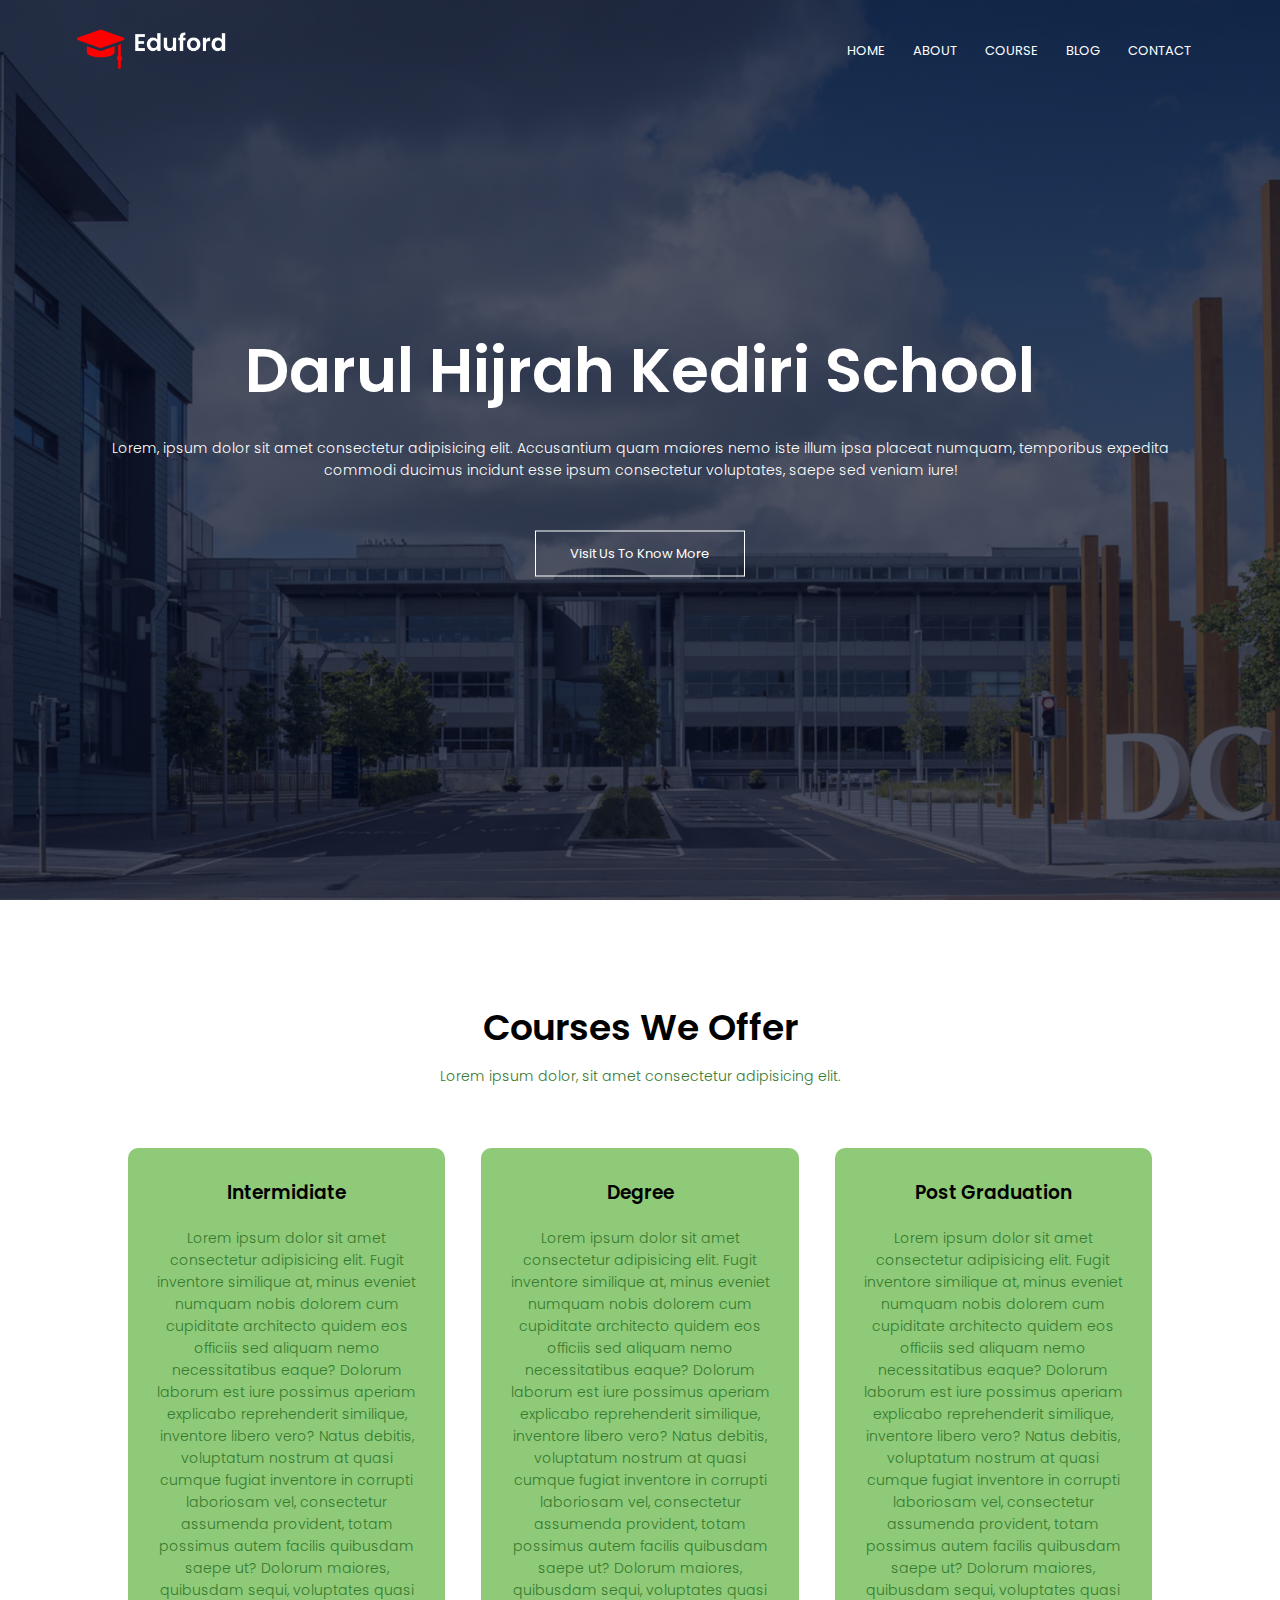
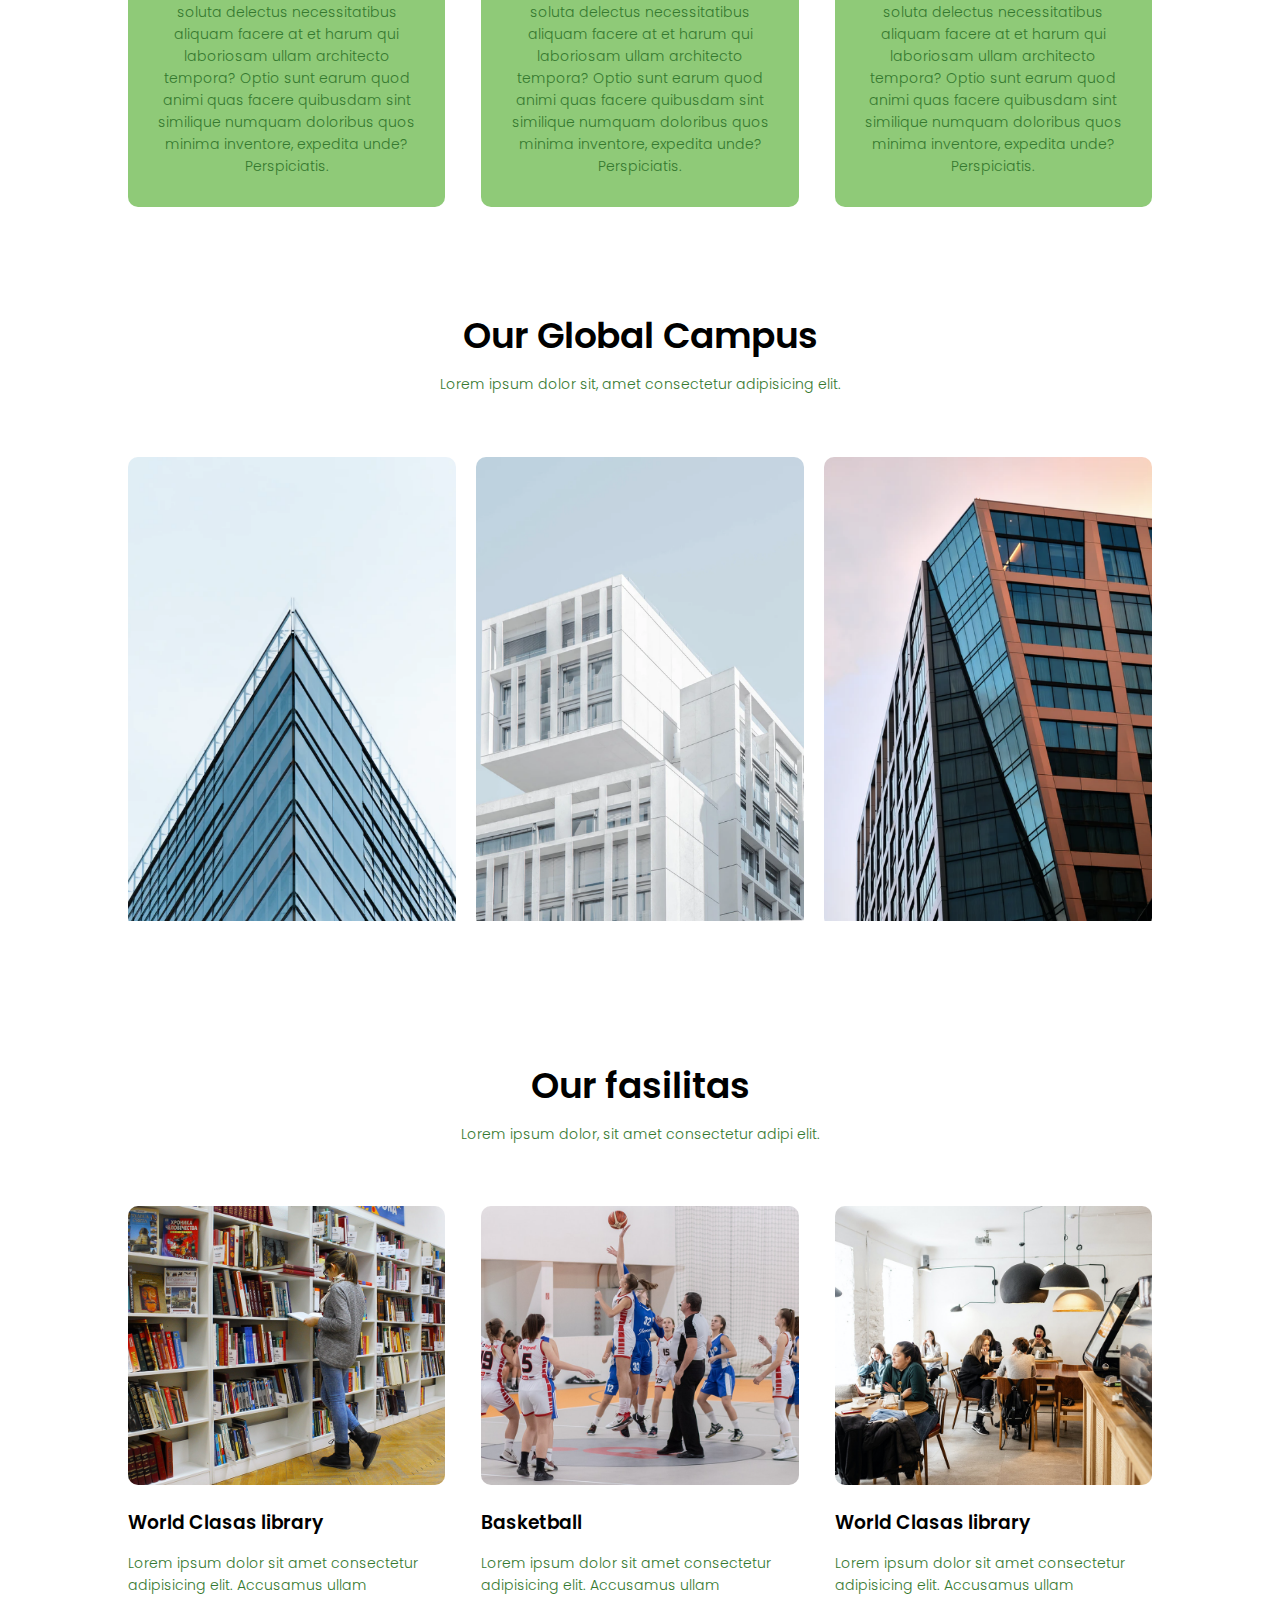
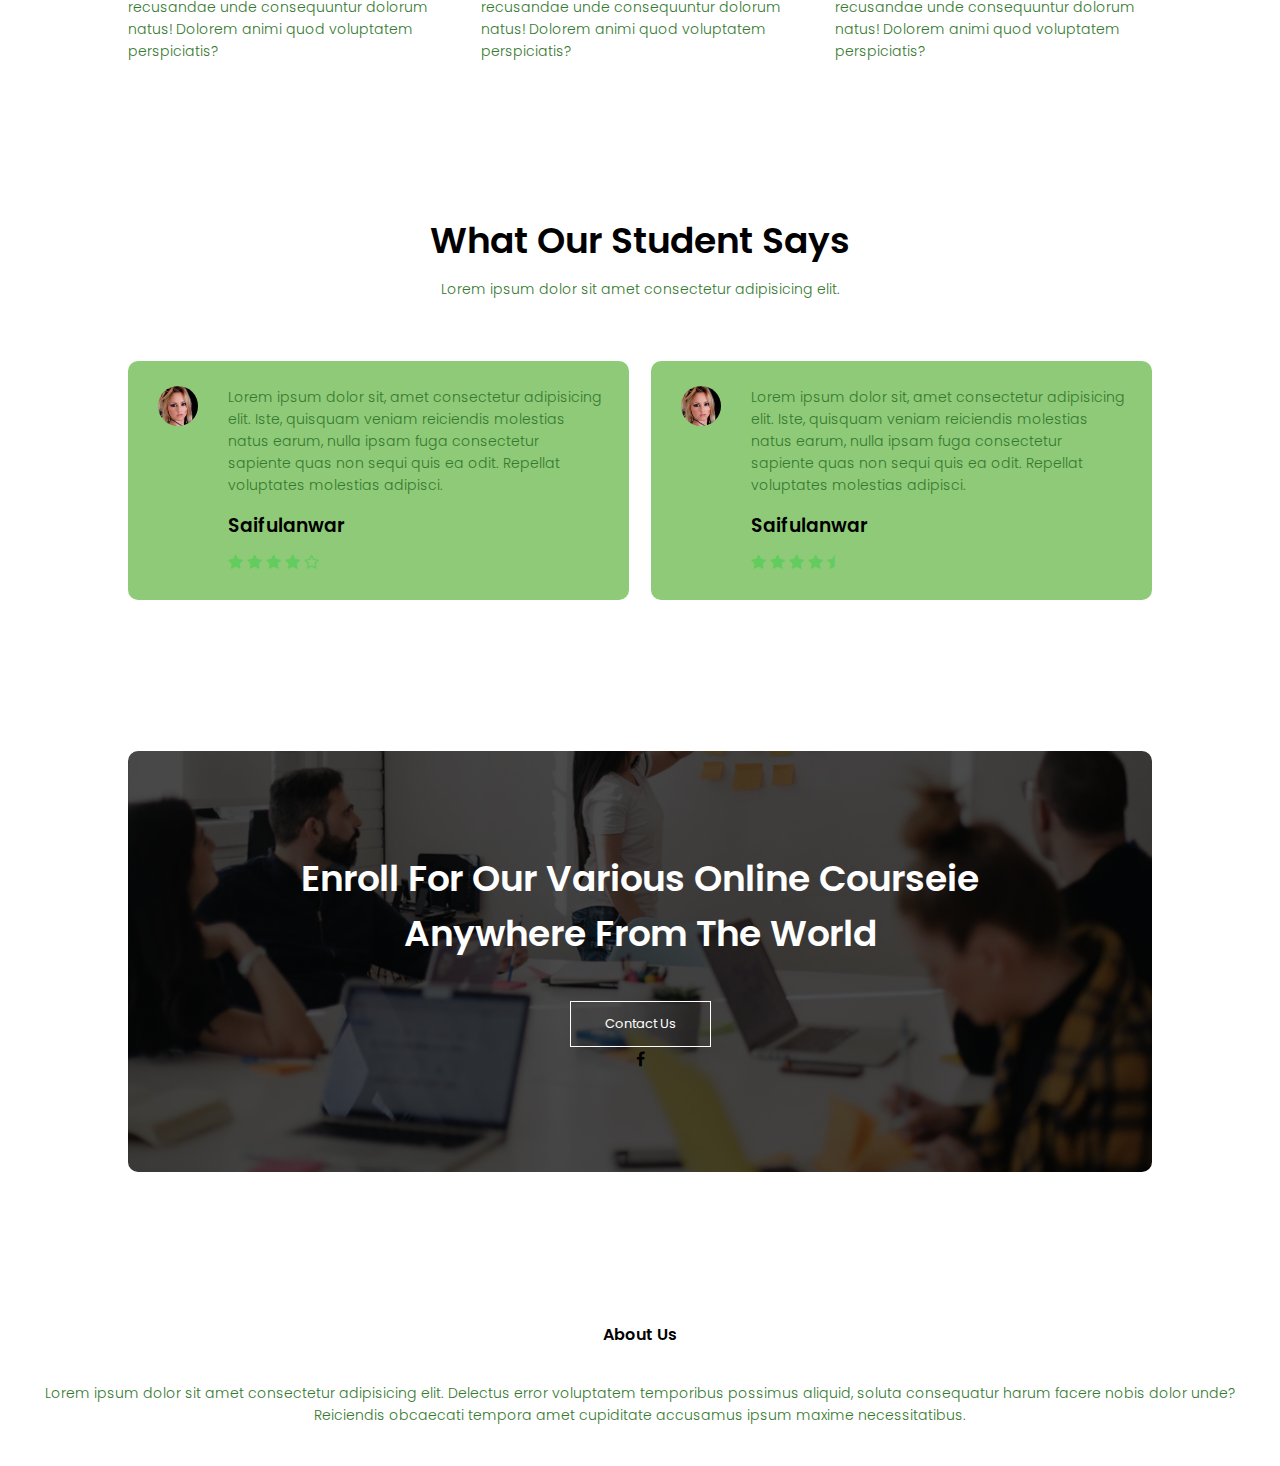
<file: index.html>
<!DOCTYPE html>
<html lang="en">
<head>
    <meta charset="UTF-8">
    <meta name="viewport" content="width=device-width, initial-scale=1.0">
    <!-- gogle fonts -->
    <link rel="preconnect" href="https://fonts.googleapis.com">
    <link rel="preconnect" href="https://fonts.gstatic.com" crossorigin>
    <link href="https://fonts.googleapis.com/css2?family=Poppins:ital,wght@0,100;0,200;0,300;0,400;0,500;0,600;0,700;0,800;0,900;1,100;1,200;1,300;1,400;1,500;1,600;1,700;1,800;1,900&display=swap" rel="stylesheet">
     <!-- end -->
      <!-- icons -->
      <link rel="stylesheet" href="https://cdnjs.cloudflare.com/ajax/libs/font-awesome/4.7.0/css/font-awesome.min.css">

       <!-- end -->
    <title>Darul Hijrah Kediri</title>
    <link rel="stylesheet" href="style.css">
</head>
<body>
    <section  class="header">
        <nav>
            <a href="index.html"><img src="image/logo.png" alt=""></a>
            <div class="nav-links" id="navLinks">
                <i class="fa fa-times" onclick="hiddenMenu()"></i>
                <ul>
                    <li><a href="index.html">HOME</a></li>
                    <li><a href="about.html">ABOUT</a></li>
                    <li><a href="coursa.html">COURSE</a></li>
                    <li><a href="blog.html">BLOG</a></li>
                    <li><a href="contact.html">CONTACT</a></li>
                </ul>
            </div>
            <i class="fa fa-bars"   onclick="showMenu()"></i>

        </nav>
       
        <div class="text-box">
            <h1>Darul Hijrah Kediri School</h1>
            <p>Lorem, ipsum dolor sit amet consectetur adipisicing elit. Accusantium quam maiores nemo iste illum ipsa placeat numquam, temporibus expedita commodi ducimus incidunt esse ipsum consectetur voluptates, saepe sed veniam iure!</p>
              <a href="" class="hero-btn">Visit Us To Know More</a>
        </div>
   

    </section>


    <!-- COURSE -->
     <section class="course">
      <h1>Courses We Offer</h1>
      <p>Lorem ipsum dolor, sit amet consectetur adipisicing elit.</p>

      <div class="row">
        <div class="course-col">
            <h3>Intermidiate</h3>
            <p>Lorem ipsum dolor sit amet consectetur adipisicing elit. Fugit inventore similique at, minus eveniet numquam nobis dolorem cum cupiditate architecto quidem eos officiis sed aliquam nemo necessitatibus eaque? Dolorum laborum est iure possimus aperiam explicabo reprehenderit similique, inventore libero vero? Natus debitis, voluptatum nostrum at quasi cumque fugiat inventore in corrupti laboriosam vel, consectetur assumenda provident, totam possimus autem facilis quibusdam saepe ut? Dolorum maiores, quibusdam sequi, voluptates quasi soluta delectus necessitatibus aliquam facere at et harum qui laboriosam ullam architecto tempora? Optio sunt earum quod animi quas facere quibusdam sint similique numquam doloribus quos minima inventore, expedita unde? Perspiciatis.</p>
        </div>
        <div class="course-col">
            <h3>Degree</h3>
            <p>Lorem ipsum dolor sit amet consectetur adipisicing elit. Fugit inventore similique at, minus eveniet numquam nobis dolorem cum cupiditate architecto quidem eos officiis sed aliquam nemo necessitatibus eaque? Dolorum laborum est iure possimus aperiam explicabo reprehenderit similique, inventore libero vero? Natus debitis, voluptatum nostrum at quasi cumque fugiat inventore in corrupti laboriosam vel, consectetur assumenda provident, totam possimus autem facilis quibusdam saepe ut? Dolorum maiores, quibusdam sequi, voluptates quasi soluta delectus necessitatibus aliquam facere at et harum qui laboriosam ullam architecto tempora? Optio sunt earum quod animi quas facere quibusdam sint similique numquam doloribus quos minima inventore, expedita unde? Perspiciatis.</p>
        </div>
        <div class="course-col">
            <h3>Post Graduation</h3>
            <p>Lorem ipsum dolor sit amet consectetur adipisicing elit. Fugit inventore similique at, minus eveniet numquam nobis dolorem cum cupiditate architecto quidem eos officiis sed aliquam nemo necessitatibus eaque? Dolorum laborum est iure possimus aperiam explicabo reprehenderit similique, inventore libero vero? Natus debitis, voluptatum nostrum at quasi cumque fugiat inventore in corrupti laboriosam vel, consectetur assumenda provident, totam possimus autem facilis quibusdam saepe ut? Dolorum maiores, quibusdam sequi, voluptates quasi soluta delectus necessitatibus aliquam facere at et harum qui laboriosam ullam architecto tempora? Optio sunt earum quod animi quas facere quibusdam sint similique numquam doloribus quos minima inventore, expedita unde? Perspiciatis.</p>
        </div>
      </div>
     </section>
    <!-- END -->


    <!-- CAMPUS -->
     <section class="campus">
        <h1>Our Global Campus</h1>
        <p>Lorem ipsum dolor sit, amet consectetur adipisicing elit.</p>
        <div class="row">
            <div class="campus-col">
                <img src="image/london.png" alt="">
                <div class="layer">
                    <h3>LONDON</h3>
                </div>
            </div>
            <div class="campus-col">
                <img src="image/washington.png" alt="">
                <div class="layer">
                    <h3>WANSHINGTON</h3>
                </div>
            </div>
            <div class="campus-col">
                <img src="image/newyork.png" alt="">
                <div class="layer">
                    <h3>NEW YORK</h3>
                </div>
            </div>
        </div>
     </section>
     <!-- END -->



     <!-- FASILITAS -->
      <section class="fasilitas">
      <h1>Our fasilitas</h1>
      <p>Lorem ipsum dolor, sit amet consectetur adipi elit.</p>

      <div class="row">
        <div class="fasilitas-col">
            <img src="image/library.png" alt="">
            <h3>World  Clasas library</h3>
            <p>Lorem ipsum dolor sit amet consectetur adipisicing elit. Accusamus ullam recusandae unde consequuntur dolorum natus! Dolorem animi quod voluptatem perspiciatis?</p>
        </div>
        <div class="fasilitas-col">
            <img src="image/basketball.png" alt="">
            <h3>Basketball</h3>
            <p>Lorem ipsum dolor sit amet consectetur adipisicing elit. Accusamus ullam recusandae unde consequuntur dolorum natus! Dolorem animi quod voluptatem perspiciatis?</p>
        </div>
        <div class="fasilitas-col">
            <img src="image/cafeteria.png" alt="">
            <h3>World  Clasas library</h3>
            <p>Lorem ipsum dolor sit amet consectetur adipisicing elit. Accusamus ullam recusandae unde consequuntur dolorum natus! Dolorem animi quod voluptatem perspiciatis?</p>
        </div>
      </div>
      </section>
      <!-- END -->

      <!-- TESTIMONIALS -->
       <section class="testimonials">
        <h1>What Our Student Says</h1>
        <p>Lorem ipsum dolor sit amet consectetur adipisicing elit.</p>
        <div class="row">
            <div class="testimonial-col">
                <img src="image/user1.jpg" alt="">
                <div>
                    <p>Lorem ipsum dolor sit, amet consectetur adipisicing elit. Iste, quisquam veniam reiciendis molestias natus earum, nulla ipsam fuga consectetur sapiente quas non sequi quis ea odit. Repellat voluptates molestias adipisci.</p>
                    <h3>Saifulanwar</h3>
                    <i class="fa fa-star"></i>
                    <i class="fa fa-star"></i>
                    <i class="fa fa-star"></i>
                    <i class="fa fa-star"></i>
                    <i class="fa fa-star-o"></i>
                </div>
            </div>
            <div class="testimonial-col">
                <img src="image/user1.jpg" alt="">
                <div>
                    <p>Lorem ipsum dolor sit, amet consectetur adipisicing elit. Iste, quisquam veniam reiciendis molestias natus earum, nulla ipsam fuga consectetur sapiente quas non sequi quis ea odit. Repellat voluptates molestias adipisci.</p>
                    <h3>Saifulanwar</h3>
                    <i class="fa fa-star"></i>
                    <i class="fa fa-star"></i>
                    <i class="fa fa-star"></i>
                    <i class="fa fa-star"></i>
                    <i class="fa fa-star-half -o"></i>
                </div>
            </div>
        </div>
       </section>
       <!-- END -->

       <!-- Call To Action -->
        <section class="cta">
              <h1>Enroll For Our Various Online Courseie <br> Anywhere From The World</h1>
              <a href="" class="hero-btn">Contact Us</a>
              <div class="icons">
                <i class="fa fa-facebook"></i>
              </div>
        </section>
        <!-- END -->
         <!-- FOOTER -->
        <section class="footer">
          <h4>About Us</h4>
          <p>Lorem ipsum dolor sit amet consectetur adipisicing elit. Delectus error voluptatem temporibus possimus aliquid, soluta consequatur harum facere nobis dolor unde? Reiciendis obcaecati tempora amet cupiditate accusamus ipsum maxime necessitatibus.</p>
        </section>
    <!-- javascript -->
    <script>
        var navLinks = document.getElementById("navLinks");
        function showMenu(){
            navLinks.style.right ="0";
        }

        function hiddenMenu(){
            navLinks.style.right="-200px"
        }

    </script>
</body>
</html>
</file>
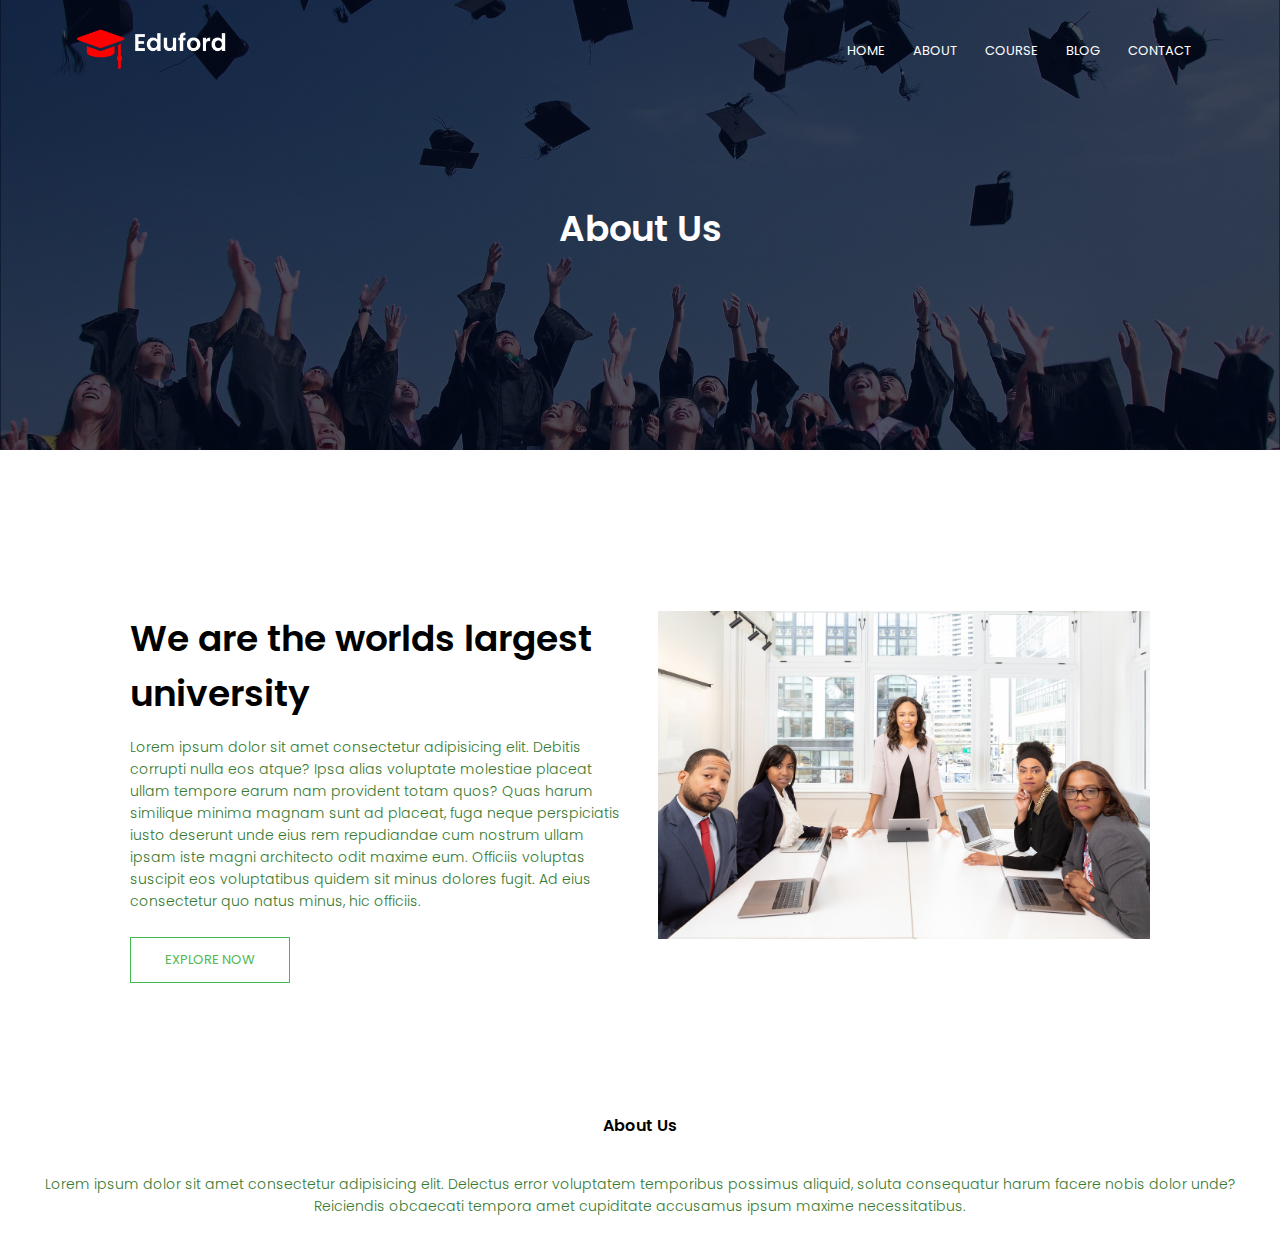
<file: about.html>
<!DOCTYPE html>
<html lang="en">
<head>
    <meta charset="UTF-8">
    <meta name="viewport" content="width=device-width, initial-scale=1.0">
    <!-- gogle fonts -->
    <link rel="preconnect" href="https://fonts.googleapis.com">
    <link rel="preconnect" href="https://fonts.gstatic.com" crossorigin>
    <link href="https://fonts.googleapis.com/css2?family=Poppins:ital,wght@0,100;0,200;0,300;0,400;0,500;0,600;0,700;0,800;0,900;1,100;1,200;1,300;1,400;1,500;1,600;1,700;1,800;1,900&display=swap" rel="stylesheet">
     <!-- end -->
      <!-- icons -->
      <link rel="stylesheet" href="https://cdnjs.cloudflare.com/ajax/libs/font-awesome/4.7.0/css/font-awesome.min.css">

       <!-- end -->
    <title>Darul Hijrah Kediri</title>
    <link rel="stylesheet" href="style.css">
</head>
<body>
    <section  class="sub-header">
        <nav>
            <a href="index.html"><img src="image/logo.png" alt=""></a>
            <div class="nav-links" id="navLinks">
                <i class="fa fa-times" onclick="hiddenMenu()"></i>
                <ul>
                    <li><a href="index.html">HOME</a></li>
                    <li><a href="about.html">ABOUT</a></li>
                    <li><a href="coursa.html">COURSE</a></li>
                    <li><a href="blog.html">BLOG</a></li>
                    <li><a href="contact.html">CONTACT</a></li>
                </ul>
            </div>
            <i class="fa fa-bars"   onclick="showMenu()"></i>

        </nav>
       
       <h1>About Us</h1>
    </section>


    <!-- about us content -->
         <section class="about-us">
              <div class="row">
                <div class="about-col">
                    <h1>We are the worlds largest university</h1>
                    <p>Lorem ipsum dolor sit amet consectetur adipisicing elit. Debitis corrupti nulla eos atque? Ipsa alias voluptate molestiae placeat ullam tempore earum nam provident totam quos? Quas harum similique minima magnam sunt ad placeat, fuga neque perspiciatis iusto deserunt unde eius rem repudiandae cum nostrum ullam ipsam iste magni architecto odit maxime eum. Officiis voluptas suscipit eos voluptatibus quidem sit minus dolores fugit. Ad eius consectetur quo natus minus, hic officiis.</p>
                   <a href=""  class="hero-btn gren-btn">EXPLORE NOW</a>
                </div>
                <div class="about-col">
                    <img src="image/about.jpg" alt="">
                </div>
              </div>
         </section>

         <!-- FOOTER -->
        <section class="footer">
          <h4>About Us</h4>
          <p>Lorem ipsum dolor sit amet consectetur adipisicing elit. Delectus error voluptatem temporibus possimus aliquid, soluta consequatur harum facere nobis dolor unde? Reiciendis obcaecati tempora amet cupiditate accusamus ipsum maxime necessitatibus.</p>
        </section>
    <!-- javascript -->
    <script>
        var navLinks = document.getElementById("navLinks");
        function showMenu(){
            navLinks.style.right ="0";
        }

        function hiddenMenu(){
            navLinks.style.right="-200px"
        }

    </script>
</body>
</html>
</file>
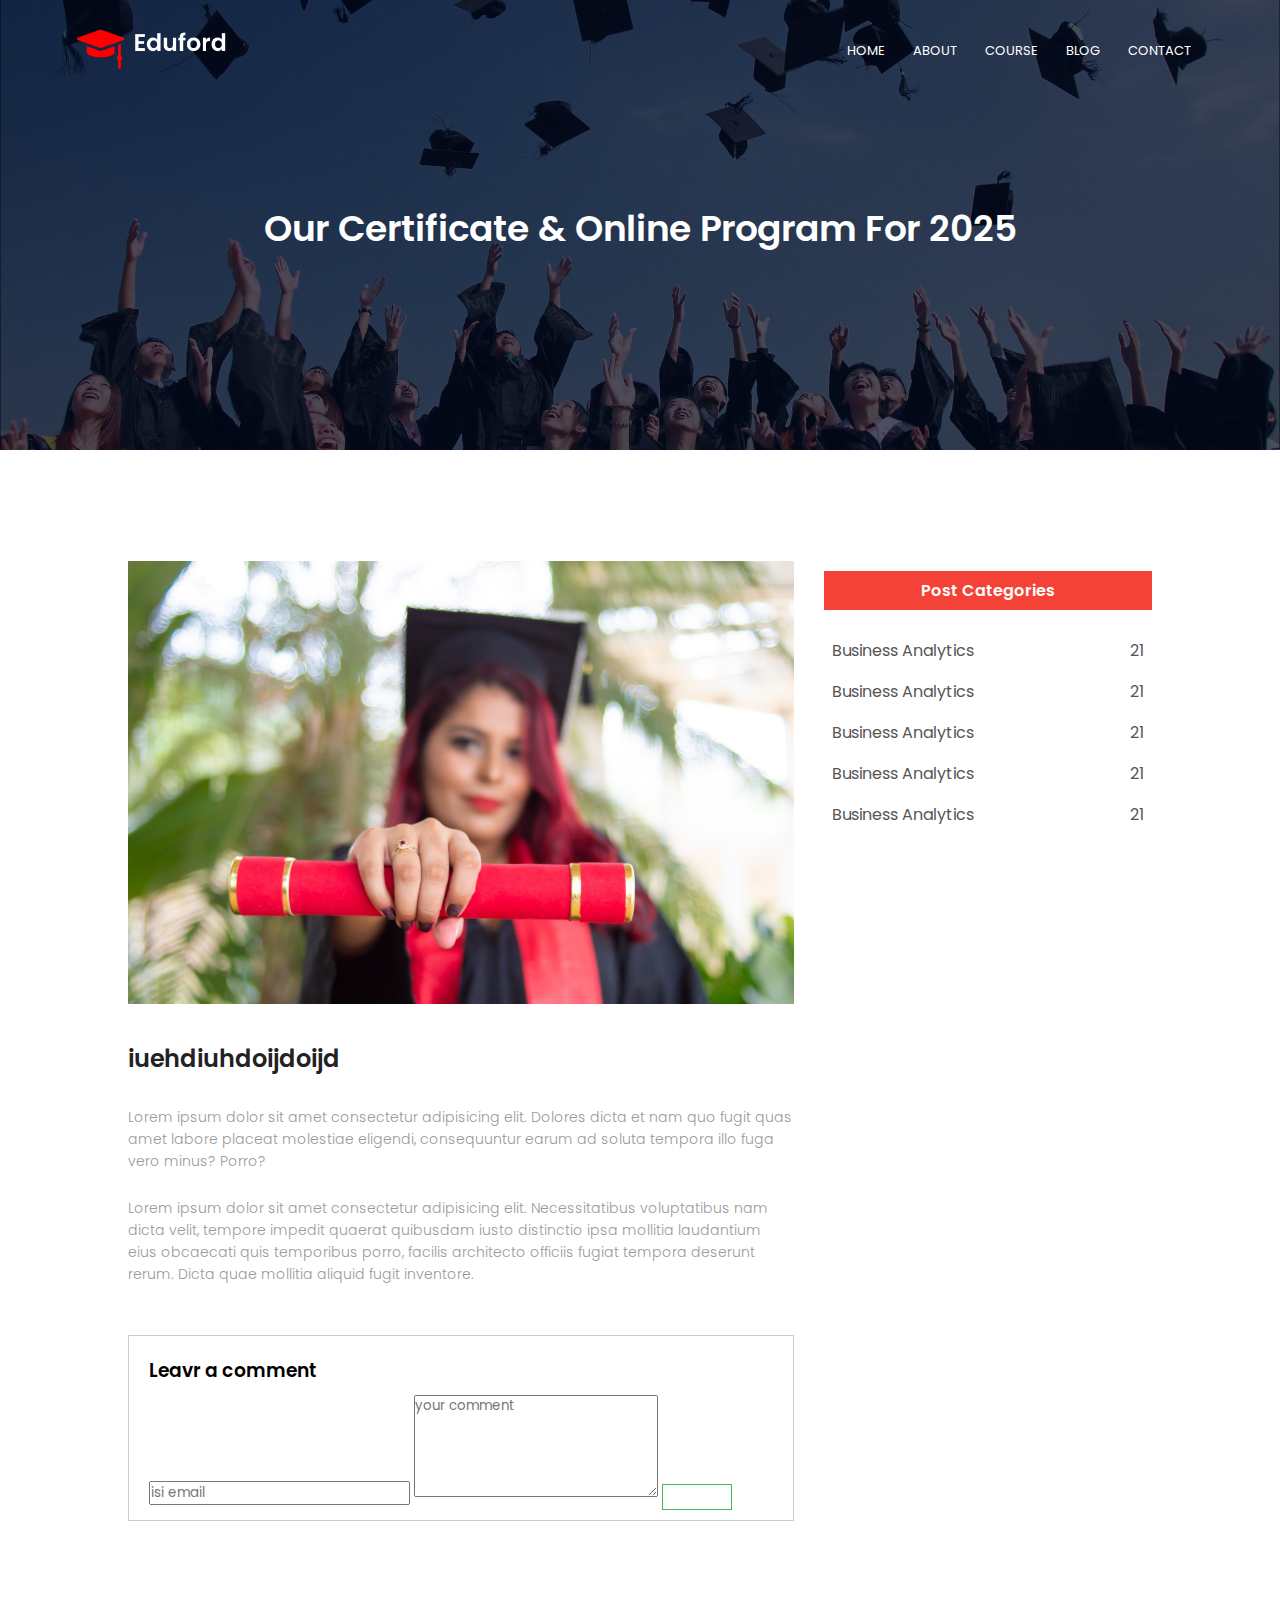
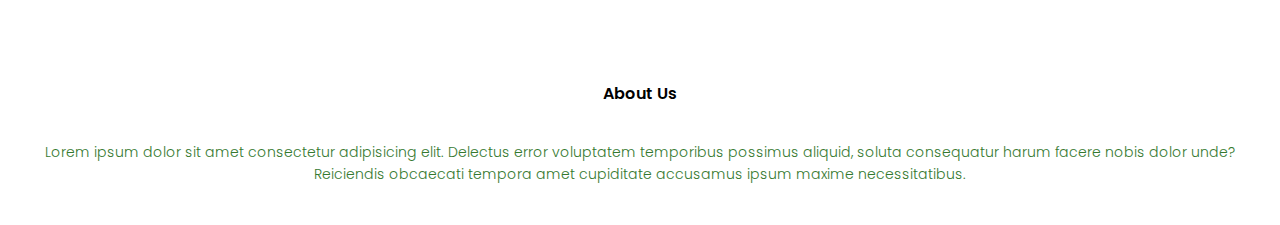
<file: blog.html>
<!DOCTYPE html>
<html lang="en">
<head>
    <meta charset="UTF-8">
    <meta name="viewport" content="width=device-width, initial-scale=1.0">
    <!-- gogle fonts -->
    <link rel="preconnect" href="https://fonts.googleapis.com">
    <link rel="preconnect" href="https://fonts.gstatic.com" crossorigin>
    <link href="https://fonts.googleapis.com/css2?family=Poppins:ital,wght@0,100;0,200;0,300;0,400;0,500;0,600;0,700;0,800;0,900;1,100;1,200;1,300;1,400;1,500;1,600;1,700;1,800;1,900&display=swap" rel="stylesheet">
     <!-- end -->
      <!-- icons -->
      <link rel="stylesheet" href="https://cdnjs.cloudflare.com/ajax/libs/font-awesome/4.7.0/css/font-awesome.min.css">

       <!-- end -->
    <title>Darul Hijrah Kediri</title>
    <link rel="stylesheet" href="style.css">
</head>
<body>
    <section  class="sub-header">
        <nav>
            <a href="index.html"><img src="image/logo.png" alt=""></a>
            <div class="nav-links" id="navLinks">
                <i class="fa fa-times" onclick="hiddenMenu()"></i>
                <ul>
                    <li><a href="index.html">HOME</a></li>
                    <li><a href="about.html">ABOUT</a></li>
                    <li><a href="coursa.html">COURSE</a></li>
                    <li><a href="blog.html">BLOG</a></li>
                    <li><a href="contact.html">CONTACT</a></li>
                </ul>
            </div>
            <i class="fa fa-bars"   onclick="showMenu()"></i>

        </nav>
       
       <h1>Our Certificate  & Online Program For 2025</h1>
    </section>


         <!-- BLOG -->
            <section class="blog-content">
               <div class="row">
                <div class="blog-left">
                    <img src="image/certificate.jpg" alt="">
                    <h2>iuehdiuhdoijdoijd</h2>
                    <p>Lorem ipsum dolor sit amet consectetur adipisicing elit. Dolores dicta et nam quo fugit quas amet labore placeat molestiae eligendi, consequuntur earum ad soluta tempora illo fuga vero minus? Porro?</p>
                    <br>
                    <p>Lorem ipsum dolor sit amet consectetur adipisicing elit. Necessitatibus voluptatibus nam dicta velit, tempore impedit quaerat quibusdam iusto distinctio ipsa mollitia laudantium eius obcaecati quis temporibus porro, facilis architecto officiis fugiat tempora deserunt rerum. Dicta quae mollitia aliquid fugit inventore.</p>
                    <div class="comment-box">
                        <h3> Leavr a comment</h3>
                        <form action=""  class="comment">
                            <input type="email" placeholder="isi email">
                            <textarea name="" id="" rows="5" placeholder="your comment"></textarea>
                            <button type="submit" class="hero-btn gren-btn"></button>
                        </form>
                     </div>
                </div>
                <div class="blog-right">
                    <h3>Post Categories</h3>
                    <div>
                        <span>Business Analytics</span>
                        <span>21</span>
                    </div>
                    <div>
                        <span>Business Analytics</span>
                        <span>21</span>
                    </div>
                    <div>
                        <span>Business Analytics</span>
                        <span>21</span>
                    </div>
                    <div>
                        <span>Business Analytics</span>
                        <span>21</span>
                    </div>
                    <div>
                        <span>Business Analytics</span>
                        <span>21</span>
                    </div>
                </div>
               </div>
            </section>
         <!-- FOOTER -->
        <section class="footer">
          <h4>About Us</h4>
          <p>Lorem ipsum dolor sit amet consectetur adipisicing elit. Delectus error voluptatem temporibus possimus aliquid, soluta consequatur harum facere nobis dolor unde? Reiciendis obcaecati tempora amet cupiditate accusamus ipsum maxime necessitatibus.</p>
        </section>
    <!-- javascript -->
    <script>
        var navLinks = document.getElementById("navLinks");
        function showMenu(){
            navLinks.style.right ="0";
        }

        function hiddenMenu(){
            navLinks.style.right="-200px"
        }

    </script>
</body>
</html>
</file>
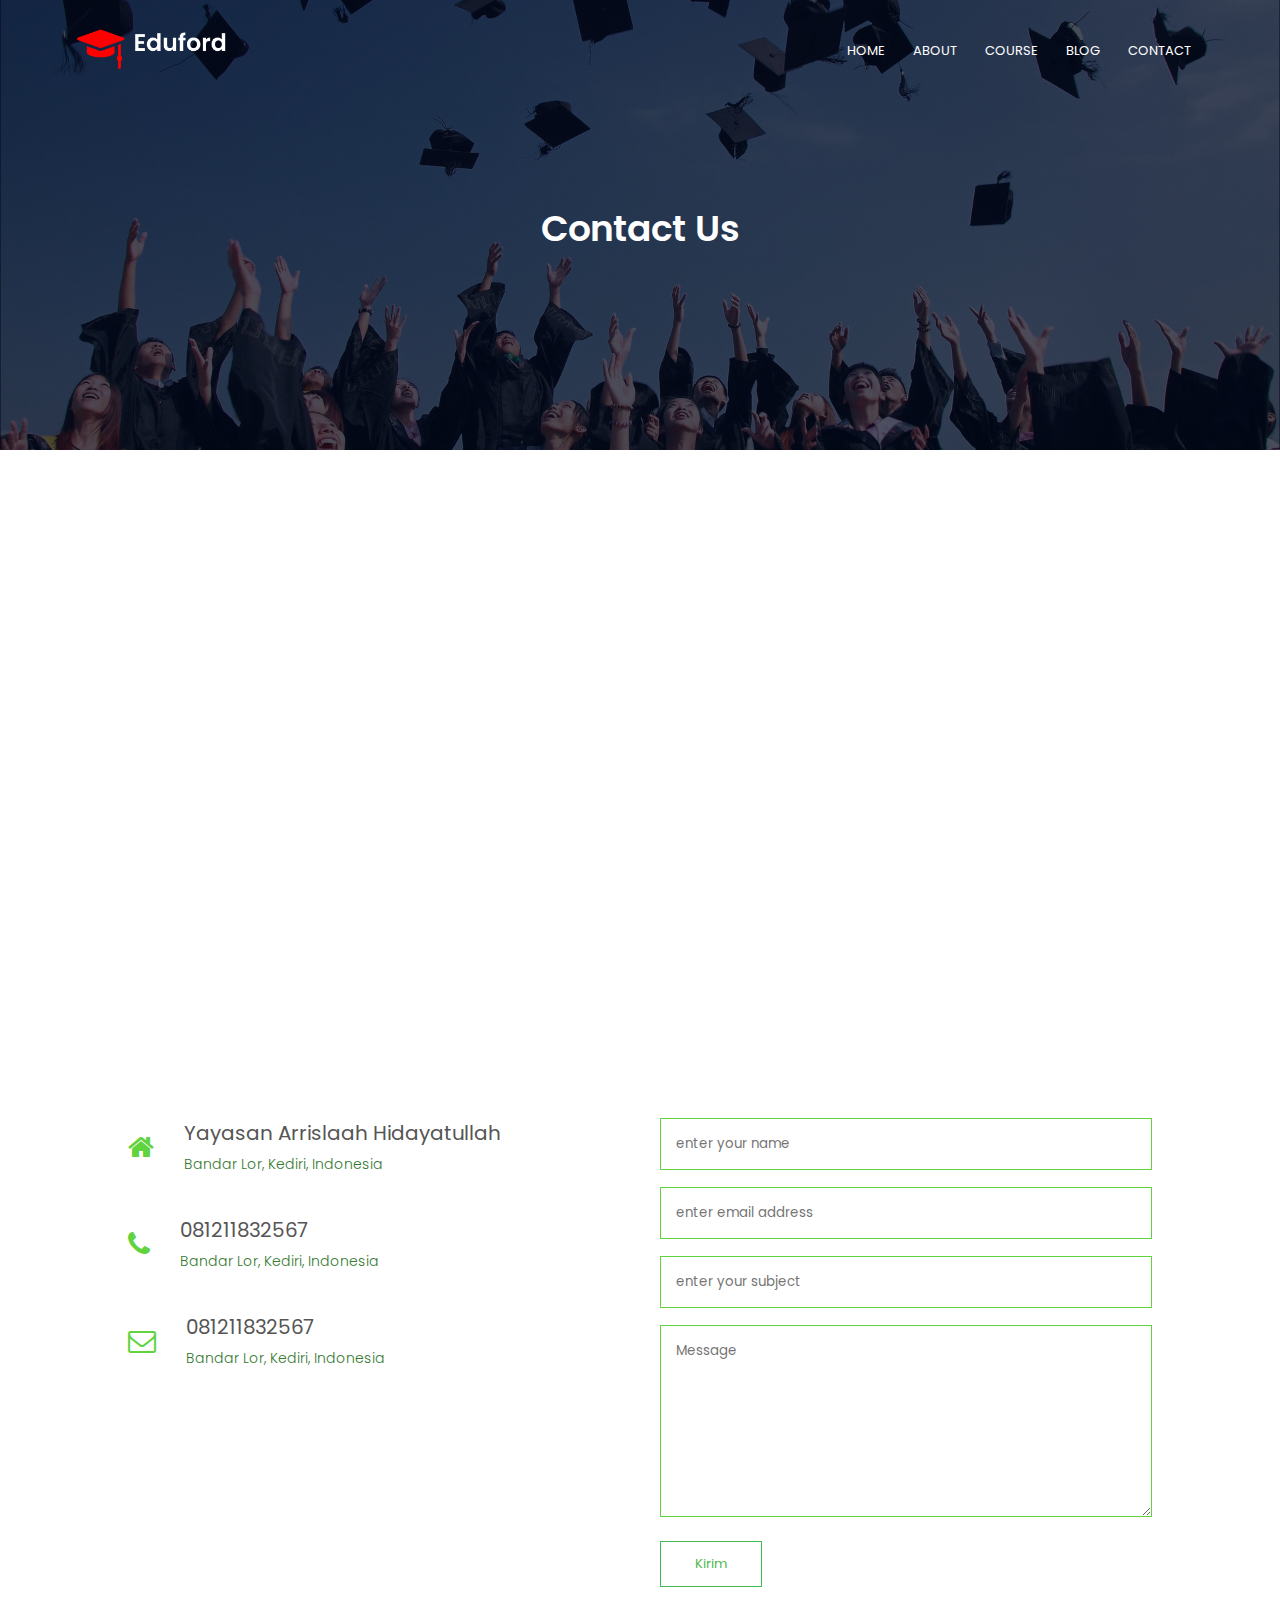
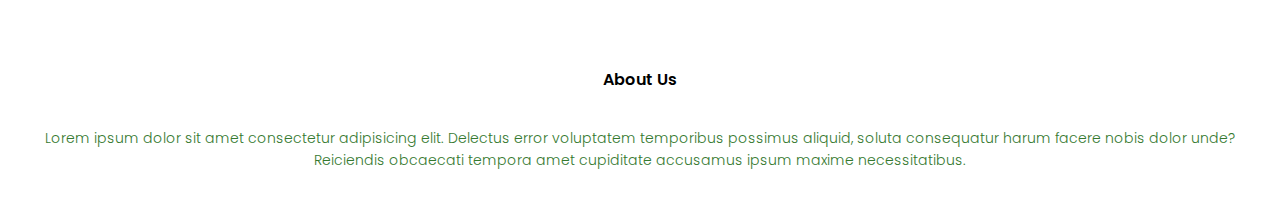
<file: contact.html>
<!DOCTYPE html>
<html lang="en">
<head>
    <meta charset="UTF-8">
    <meta name="viewport" content="width=device-width, initial-scale=1.0">
    <!-- gogle fonts -->
    <link rel="preconnect" href="https://fonts.googleapis.com">
    <link rel="preconnect" href="https://fonts.gstatic.com" crossorigin>
    <link href="https://fonts.googleapis.com/css2?family=Poppins:ital,wght@0,100;0,200;0,300;0,400;0,500;0,600;0,700;0,800;0,900;1,100;1,200;1,300;1,400;1,500;1,600;1,700;1,800;1,900&display=swap" rel="stylesheet">
     <!-- end -->
      <!-- icons -->
      <link rel="stylesheet" href="https://cdnjs.cloudflare.com/ajax/libs/font-awesome/4.7.0/css/font-awesome.min.css">

       <!-- end -->
    <title>Darul Hijrah Kediri</title>
    <link rel="stylesheet" href="style.css">
</head>
<body>
    <section  class="sub-header">
        <nav>
            <a href="index.html"><img src="image/logo.png" alt=""></a>
            <div class="nav-links" id="navLinks">
                <i class="fa fa-times" onclick="hiddenMenu()"></i>
                <ul>
                    <li><a href="index.html">HOME</a></li>
                    <li><a href="about.html">ABOUT</a></li>
                    <li><a href="coursa.html">COURSE</a></li>
                    <li><a href="blog.html">BLOG</a></li>
                    <li><a href="contact.html">CONTACT</a></li>
                </ul>
            </div>
            <i class="fa fa-bars"   onclick="showMenu()"></i>

        </nav>
       
       <h1>Contact Us</h1>
    </section>


    <!-- Contact-->
     <section class="location">

        <iframe src="https://www.google.com/maps/embed?pb=!1m18!1m12!1m3!1d3952.6969099753373!2d112.00115137500536!3d-7.8218701921988565!2m3!1f0!2f0!3f0!3m2!1i1024!2i768!4f13.1!3m3!1m2!1s0x2e78571cef6b9973%3A0xc71ab9c892f5828!2sYayasan%20Ar-Risalah%20Hidayatullah%20Kediri!5e0!3m2!1sen!2sid!4v1738293690427!5m2!1sen!2sid" width="600" height="450" style="border:0;" allowfullscreen="" loading="lazy" referrerpolicy="no-referrer-when-downgrade"></iframe>

     </section>
        <section class="contact-us">
             <div class="row">
                <div class="contact-col">
                    <div>
                        <i class="fa fa-home"></i>
                        <span>
                            <h5>Yayasan Arrislaah Hidayatullah </h5>
                            <p>Bandar Lor, Kediri, Indonesia</p>
                        </span>
                    </div>
                    <div>
                        <i class="fa fa-phone"></i>
                        <span>
                            <h5>081211832567 </h5>
                            <p>Bandar Lor, Kediri, Indonesia</p>
                        </span>
                    </div>
                    <div>
                        <i class="fa fa-envelope-o"></i>
                        <span>
                            <h5>081211832567 </h5>
                            <p>Bandar Lor, Kediri, Indonesia</p>
                        </span>
                    </div>
                </div>
                <div class="contact-col">
                    <form action="form-handler.php" method="post">
                        <input type="text " placeholder="enter your name" name="name" required>
                        <input type="email " placeholder="enter email address" name="email" required>
                        <input type="text " placeholder="enter your subject" name="subject" required>
                        <textarea name="" rows="8" id="" placeholder="Message" name="message"></textarea>
                        <button type="submit" class="hero-btn gren-btn">Kirim</button>
                    </form>
                </div>
             </div>
        </section>

         <!-- FOOTER -->
        <section class="footer">
          <h4>About Us</h4>
          <p>Lorem ipsum dolor sit amet consectetur adipisicing elit. Delectus error voluptatem temporibus possimus aliquid, soluta consequatur harum facere nobis dolor unde? Reiciendis obcaecati tempora amet cupiditate accusamus ipsum maxime necessitatibus.</p>
        </section>
    <!-- javascript -->
    <script>
        var navLinks = document.getElementById("navLinks");
        function showMenu(){
            navLinks.style.right ="0";
        }

        function hiddenMenu(){
            navLinks.style.right="-200px"
        }

    </script>
</body>
</html>
</file>
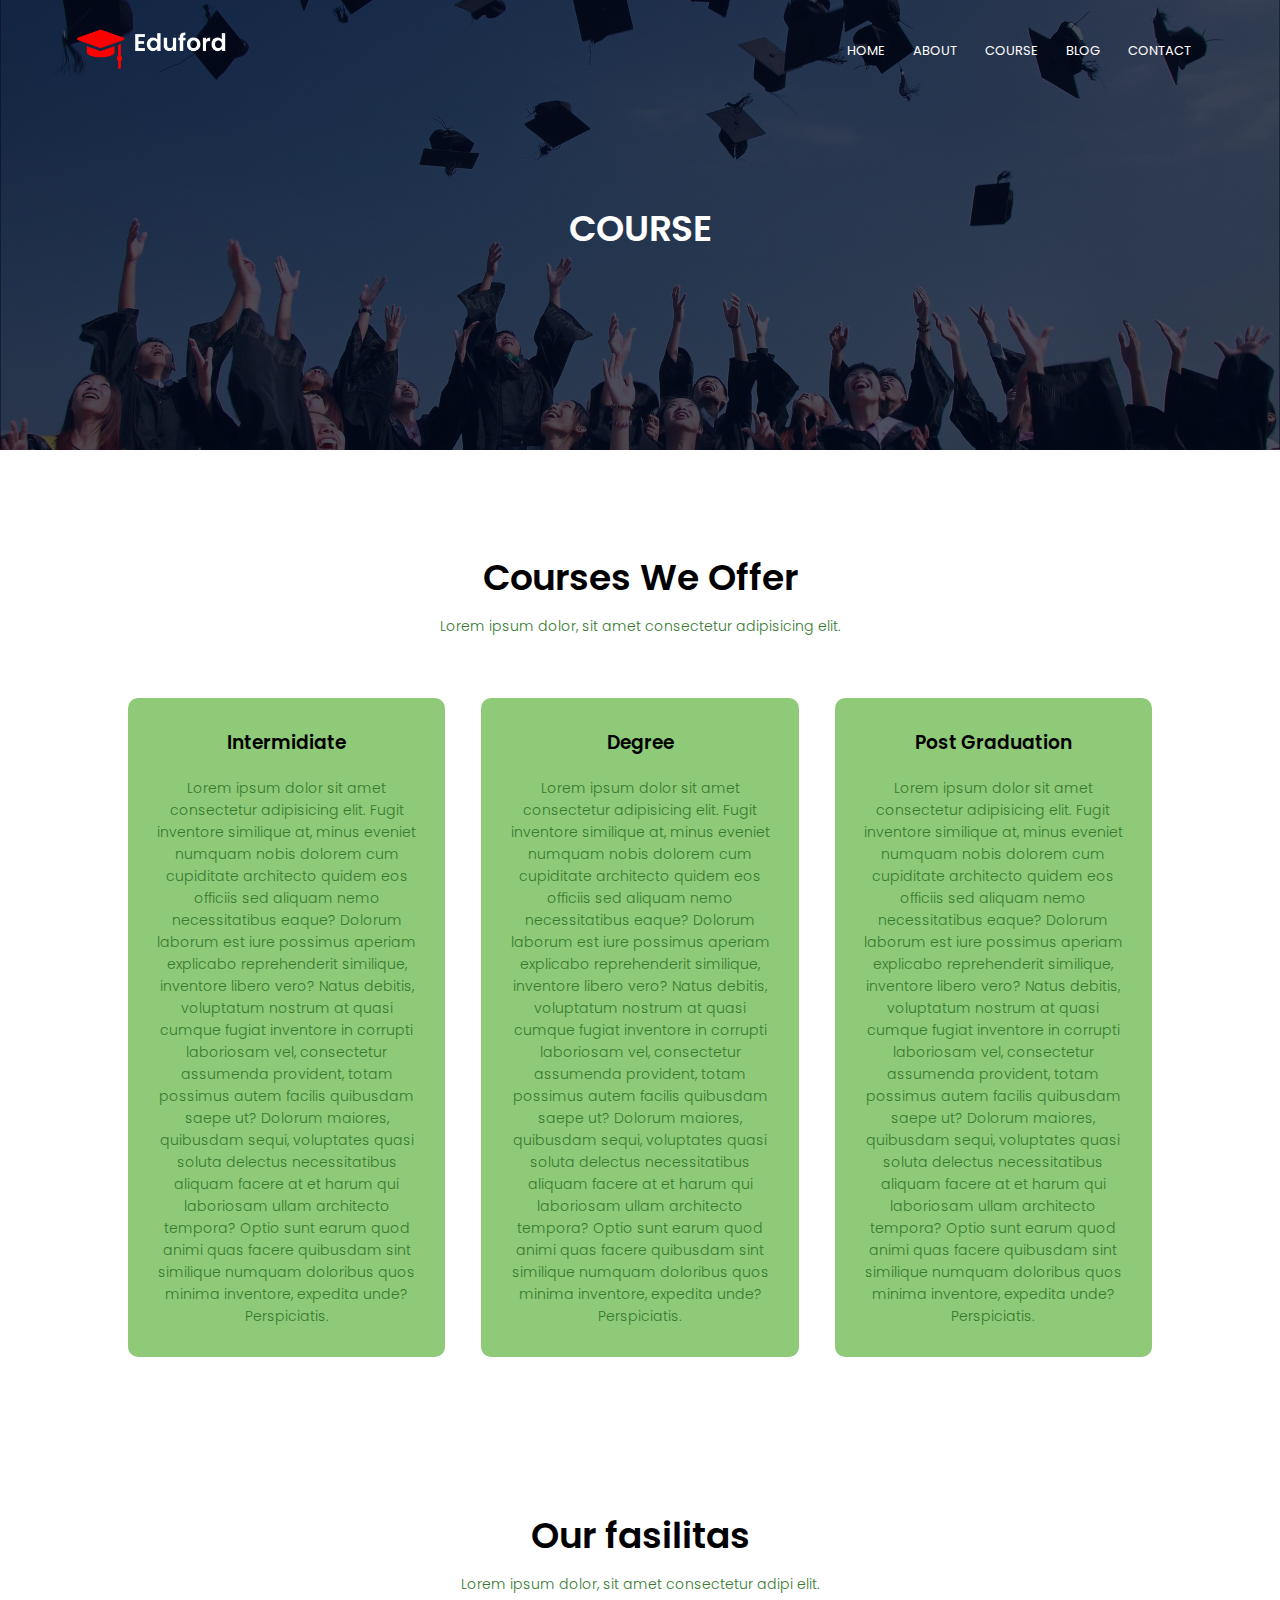
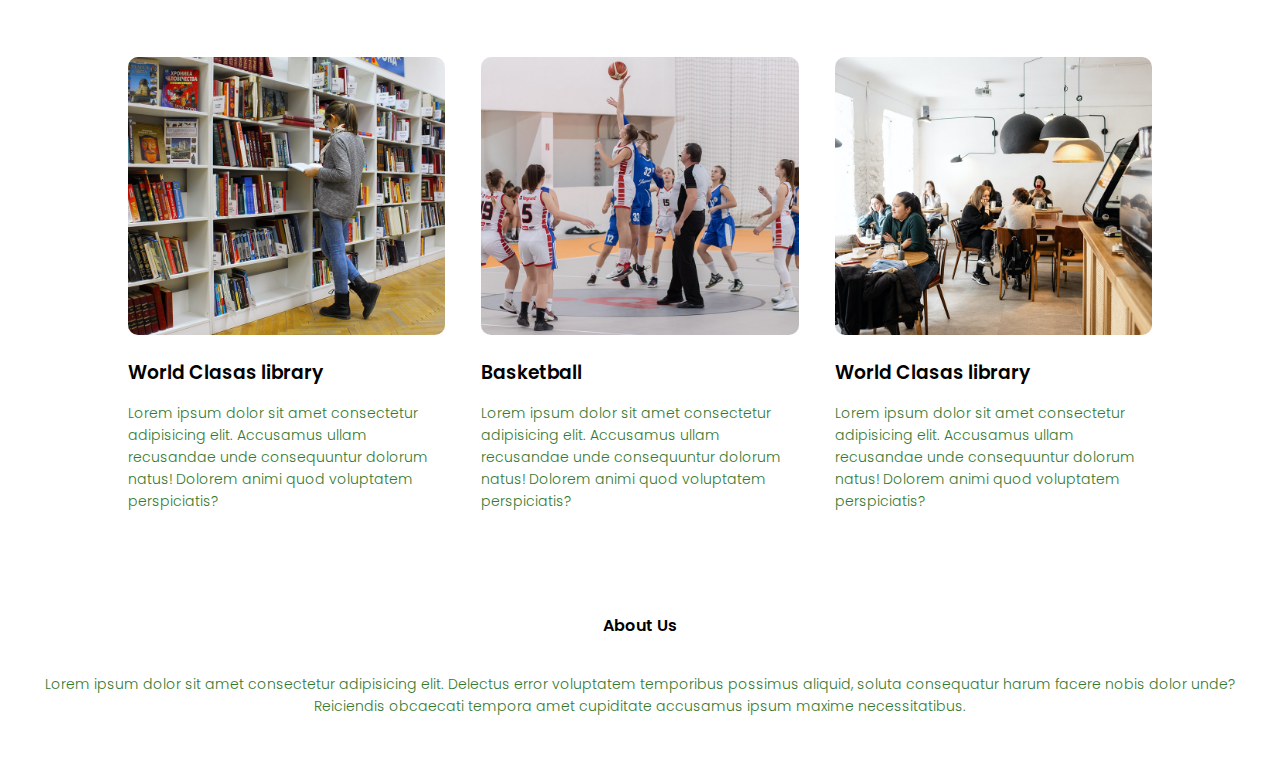
<file: coursa.html>
<!DOCTYPE html>
<html lang="en">
<head>
    <meta charset="UTF-8">
    <meta name="viewport" content="width=device-width, initial-scale=1.0">
    <!-- gogle fonts -->
    <link rel="preconnect" href="https://fonts.googleapis.com">
    <link rel="preconnect" href="https://fonts.gstatic.com" crossorigin>
    <link href="https://fonts.googleapis.com/css2?family=Poppins:ital,wght@0,100;0,200;0,300;0,400;0,500;0,600;0,700;0,800;0,900;1,100;1,200;1,300;1,400;1,500;1,600;1,700;1,800;1,900&display=swap" rel="stylesheet">
     <!-- end -->
      <!-- icons -->
      <link rel="stylesheet" href="https://cdnjs.cloudflare.com/ajax/libs/font-awesome/4.7.0/css/font-awesome.min.css">

       <!-- end -->
    <title>Darul Hijrah Kediri</title>
    <link rel="stylesheet" href="style.css">
</head>
<body>
    <section  class="sub-header">
        <nav>
            <a href="index.html"><img src="image/logo.png" alt=""></a>
            <div class="nav-links" id="navLinks">
                <i class="fa fa-times" onclick="hiddenMenu()"></i>
                <ul>
                    <li><a href="index.html">HOME</a></li>
                    <li><a href="about.html">ABOUT</a></li>
                    <li><a href="coursa.html">COURSE</a></li>
                    <li><a href="blog.html">BLOG</a></li>
                    <li><a href="contact.html">CONTACT</a></li>
                </ul>
            </div>
            <i class="fa fa-bars"   onclick="showMenu()"></i>

        </nav>
       
       <h1>COURSE</h1>
    </section>


    <!-- Course  -->
    <section class="course">
        <h1>Courses We Offer</h1>
        <p>Lorem ipsum dolor, sit amet consectetur adipisicing elit.</p>
  
        <div class="row">
          <div class="course-col">
              <h3>Intermidiate</h3>
              <p>Lorem ipsum dolor sit amet consectetur adipisicing elit. Fugit inventore similique at, minus eveniet numquam nobis dolorem cum cupiditate architecto quidem eos officiis sed aliquam nemo necessitatibus eaque? Dolorum laborum est iure possimus aperiam explicabo reprehenderit similique, inventore libero vero? Natus debitis, voluptatum nostrum at quasi cumque fugiat inventore in corrupti laboriosam vel, consectetur assumenda provident, totam possimus autem facilis quibusdam saepe ut? Dolorum maiores, quibusdam sequi, voluptates quasi soluta delectus necessitatibus aliquam facere at et harum qui laboriosam ullam architecto tempora? Optio sunt earum quod animi quas facere quibusdam sint similique numquam doloribus quos minima inventore, expedita unde? Perspiciatis.</p>
          </div>
          <div class="course-col">
              <h3>Degree</h3>
              <p>Lorem ipsum dolor sit amet consectetur adipisicing elit. Fugit inventore similique at, minus eveniet numquam nobis dolorem cum cupiditate architecto quidem eos officiis sed aliquam nemo necessitatibus eaque? Dolorum laborum est iure possimus aperiam explicabo reprehenderit similique, inventore libero vero? Natus debitis, voluptatum nostrum at quasi cumque fugiat inventore in corrupti laboriosam vel, consectetur assumenda provident, totam possimus autem facilis quibusdam saepe ut? Dolorum maiores, quibusdam sequi, voluptates quasi soluta delectus necessitatibus aliquam facere at et harum qui laboriosam ullam architecto tempora? Optio sunt earum quod animi quas facere quibusdam sint similique numquam doloribus quos minima inventore, expedita unde? Perspiciatis.</p>
          </div>
          <div class="course-col">
              <h3>Post Graduation</h3>
              <p>Lorem ipsum dolor sit amet consectetur adipisicing elit. Fugit inventore similique at, minus eveniet numquam nobis dolorem cum cupiditate architecto quidem eos officiis sed aliquam nemo necessitatibus eaque? Dolorum laborum est iure possimus aperiam explicabo reprehenderit similique, inventore libero vero? Natus debitis, voluptatum nostrum at quasi cumque fugiat inventore in corrupti laboriosam vel, consectetur assumenda provident, totam possimus autem facilis quibusdam saepe ut? Dolorum maiores, quibusdam sequi, voluptates quasi soluta delectus necessitatibus aliquam facere at et harum qui laboriosam ullam architecto tempora? Optio sunt earum quod animi quas facere quibusdam sint similique numquam doloribus quos minima inventore, expedita unde? Perspiciatis.</p>
          </div>
        </div>
    </section>


       <!-- fasilitas -->
       <section class="fasilitas">
        <h1>Our fasilitas</h1>
        <p>Lorem ipsum dolor, sit amet consectetur adipi elit.</p>
  
        <div class="row">
          <div class="fasilitas-col">
              <img src="image/library.png" alt="">
              <h3>World  Clasas library</h3>
              <p>Lorem ipsum dolor sit amet consectetur adipisicing elit. Accusamus ullam recusandae unde consequuntur dolorum natus! Dolorem animi quod voluptatem perspiciatis?</p>
          </div>
          <div class="fasilitas-col">
              <img src="image/basketball.png" alt="">
              <h3>Basketball</h3>
              <p>Lorem ipsum dolor sit amet consectetur adipisicing elit. Accusamus ullam recusandae unde consequuntur dolorum natus! Dolorem animi quod voluptatem perspiciatis?</p>
          </div>
          <div class="fasilitas-col">
              <img src="image/cafeteria.png" alt="">
              <h3>World  Clasas library</h3>
              <p>Lorem ipsum dolor sit amet consectetur adipisicing elit. Accusamus ullam recusandae unde consequuntur dolorum natus! Dolorem animi quod voluptatem perspiciatis?</p>
          </div>
        </div>
        </section>
        <!-- END -->

         <!-- FOOTER -->
        <section class="footer">
          <h4>About Us</h4>
          <p>Lorem ipsum dolor sit amet consectetur adipisicing elit. Delectus error voluptatem temporibus possimus aliquid, soluta consequatur harum facere nobis dolor unde? Reiciendis obcaecati tempora amet cupiditate accusamus ipsum maxime necessitatibus.</p>
        </section>
    <!-- javascript -->
    <script>
        var navLinks = document.getElementById("navLinks");
        function showMenu(){
            navLinks.style.right ="0";
        }

        function hiddenMenu(){
            navLinks.style.right="-200px"
        }

    </script>
</body>
</html>
</file>
<file: style.css>
*{
    margin: 0;
    padding: 0;
    font-family: "Poppins",sans-serif;
}

.header{
    min-height: 100vh;
    width: 100%;
    background-image: linear-gradient(rgba(4,9,30,0.7),rgba(4,9,30,0.7)),url(image/banner.png);  /*foto profil santri*/
    background-position: center;
    background-size: cover;
    position: relative;
}
nav{
    display: flex;
    padding: 2% 6%;
    justify-content: space-between;
    align-items: center;
}
nav img{
    width: 150px;
}
.nav-links{
    flex: 1;
    text-align: right;
}
.nav-links ul li{
    list-style: none;
    display: inline-block;
    padding: 8px 12px;
    position: relative;
}
.nav-links ul li a{
    color: #fff;
    text-decoration: none;
    font-size: 13px;
}
.nav-links ul li::after{
    content: '';
    width: 0%;
    height: 2px;
    background: #42a30a;
    display: block;
    margin: auto;
    transition: 0.5s;
}
.nav-links ul li:hover::after{
    width: 100%;
}
.text-box{
    width: 90%;
    color: #fff;
    position: absolute;
    top: 50%;
    left: 50%;
    transform: translate(-50%,-50%);
    text-align: center;
}
.text-box h1{
    font-size: 62px;
}
.text-box p{
    margin: 10px 0 40px;
    font-size: 14px;
    color: #fff;
}
.hero-btn{
    display: inline-block;
    text-decoration: none;
    color: #fff;
    border: 1px solid #fff;
    padding: 12px 34px;
    font-size: 13px;
    background: transparent;
    position: relative;
    cursor: pointer;
}
.hero-btn:hover{
    border: 1px solid #31a50e;
    background: #31a50e;
    transition: 1s;
}
nav .fa{
    display: none;
}
@media(max-width: 700px){
    .text-box h1{
        font-size: 20px;
    }
    .nav-links ul li{
        display: block;
    }
    .nav-links{
        position: fixed;
        background: #31a50e;
        height: 100vh;
        width: 200px;
        top: 0;
        right: -200px;
        text-align: left;
        z-index: 2;
        transition: 1s;
    }
    nav .fa{
        display: block;
        color: #fff;
        margin: 10px;
        font-size: 22px;
        cursor: pointer;
    }
}

/* COURSE */
.course{
    width: 80%;
    margin: auto;
    text-align: center;
    padding-top: 100px;
}

h1{
    font-size: 36px;
    font-weight: 600;
}
p{
    color: #35792f;
    font-size: 14px;
    font-weight: 300;
    line-height: 22px;
    padding: 10px;
}
.row{
    margin-top: 5%;
    display: flex;
    justify-content: space-between;
}
.course-col{
    flex-basis: 31%;
    background: #8fca78;
    border-radius: 10px;
    margin-bottom: 5%;
    padding: 20px 12px;
    box-sizing: border-box;
    transition: 0.5s;
}
.course-col:hover{
    box-shadow: 0 0 20px 0px rgba(0, 85, 11, 0.3);
}
h3{
    text-align: center;
    font-weight: 600;
    margin: 10px 0;
}
@media(max-width:700px){
    .row{
        flex-direction: column;
    }
}

/* CAMPUS */

.campus{
    width: 80%;
    margin: auto;
    text-align: center;
    padding-top: 50px;
}

.campus-col{
    flex-basis: 32%;
    border-radius: 10px;
    margin-bottom: 30px;
    position: relative;
    overflow: hidden;
}
.campus-col img{
    width: 100%;
}

.layer{
    background: transparent;
    height: 100%;
    width: 100%;
    position: absolute;
    top: 0;
    left: 0;
    transition: o.5s;
}

.layer:hover{
    background: rgba(78, 216, 51, 0.7);
}
.layer h3{
    width: 100%;
    font-weight: 500;
    color: #fff;
    font-size: 26px;
    bottom: 0;
    left: 50%;
    transform: translateX(-50%);
    position: absolute;
    opacity: 0;
    transition: 0.5s;
}

.layer:hover h3{
    bottom: 49%;
    opacity: 1;
}

/* FASILITAS */
.fasilitas{
    width: 80%;
    margin: auto;
    text-align: center;
    padding-top: 100px;
}
.fasilitas-col{
    flex-basis: 31%;
    border-radius: 10px;
    margin-bottom: 5%;
    text-align: left;
}
.fasilitas-col img{
    width: 100%;
    border-radius: 10px;
}
.fasilitas-col p{
    padding: 0;
}
.fasilitas-col h3{
    margin-top: 16px;
    margin-bottom: 15px;
    text-align: left;
}

/* TESTIMONIALS */
.testimonials{
    width: 80%;
    margin: auto;
    padding-top: 100px;
    text-align: center;
}
.testimonial-col{
    flex-basis: 44%;
    border-radius: 10px;
    margin-bottom: 5%;
    text-align: left;
    background: #8fca78;
    padding: 25px;
    cursor: pointer;
    display: flex;
}
.testimonial-col img{
    height: 40px;
    margin-left: 5px;
    margin-right: 30px;
    border-radius: 50%;
}
.testimonial-col p{
    padding: 0;
}
.testimonial-col h3{
    margin-top: 15px;
    text-align: left;
}
.testimonial-col .fa{
    color: #62cc5e;
}
@media(max-width: 700px){
    .testimonial-col img{
        margin-right: 0px;
        border-radius: 15px;
    }
}

.cta{
    margin: 100px auto;
    width: 80%;
    background-image: linear-gradient(rgba(0,0,0,0.7),rgba(0,0,0,0.7)),url(image/banner2.jpg);
    background-position: center;
    background-size: cover;
    border-radius: 10px;
    text-align: center;
    padding: 100px 0;
}

.cta h1{
    color: #fff;
    margin-bottom: 40px;
    padding: 0;
}

@media(max-width: 700px){
    .cta h1{
        font-size: 24px;
    }
}

/* FOOTER */
.footer{
    width: 100%;
    text-align: center;
    padding: 30px 0;
}

.footer h4{
    margin-bottom: 25px;
    margin-top: 20px;
    font-weight: 600;
}


/* about us page */
.sub-header{
    height: 50vh;
    width: 100%;
    background-image: linear-gradient(rgba(1,9,30,0.7),rgba(1,9,30,0.7)),url(image/background.jpg);
    background-position: center;
    background-size: cover ;
    text-align: center;
    color: #fff;
}
.sub-header h1{
    margin-top: 100px;
}

.about-us{
    width: 80%;
    margin: auto;
    padding-top: 80px;
    padding-bottom: 50px;
}

.about-col{
    flex-basis: 48%;
    padding: 30px 2px;
}

.about-col img{
    width: 100%;
}

.about-col h1{
    padding-top: 0;
}
.about-col p{
    padding: 15px 0 25px;
}

.gren-btn{
    border: 1px solid #43b857;
    background: transparent;
    color: #52b852;
}

.gren-btn:hover{
    color: aliceblue;
}

/* blog-Content */
.blog-content{
    width: 80%;
    margin: auto;
    padding: 60px 0;
}
.blog-left{
    flex-basis: 65%;
}
.blog-left img{
    width: 100%;
}
.blog-left h2{
    color: #222;
    font-weight: 600;
    margin: 30px 0;
}
.blog-left p{
    color: #999;
    padding: 0;
}
.blog-right{
    flex-basis: 32%;
}
.blog-right h3{
    background: #f44336;
    color: #fff;
    padding: 7px 0;
    font-size: 16px;
    margin-bottom: 20px;
}
.blog-right div{
    display: flex;
    align-items: center;
    justify-content: space-between;
    color: #555;
    padding: 8px;
    box-sizing: border-box;
}
.comment-box{
    border: 1px solid #ccc;
    margin: 50px 0;
    padding: 10px 20px;
}
.comment-box h3{
    text-align: left;
}
.comment-form input, .comment-form textarea{
    width: 100%;
    padding: 10px;
    margin: 15px 0;
    box-sizing: border-box;
    border: none;
    outline: none;
    background: #f0f0f0;
}
.comment-form button{
    margin: 10px 0;
}
@media(max-width: 700px){
    .sub-header h1{
        font-size: 24px;
    }
}

/* CONTACT */
.location{
    width: 80%;
    margin: auto;
    padding: 80px 0;
}

.location iframe{
    width: 100%;
}
.contact-us{
    width: 80%;
    margin: auto;
}
.contact-col{
    flex-basis: 48%;
    margin-bottom: 30px;
}

.contact-col div{
    display: flex;
    align-items: center;
    margin-bottom: 40px;
}
.contact-col div .fa{
    font-size: 28px;
    color: #61d33e;
    margin-right: 30px;
}
.contact-col div p{
    padding: 0;
}
.contact-col div h5{
    font-size: 20px;
    margin-bottom: 5px;
    color: #555;
    font-weight: 400;
}
.contact-col input, .contact-col textarea{
    width: 100%;
    padding: 15px;
    margin-bottom: 17px;
    outline: none;
    border: 1px solid #61d33e;
    box-sizing: border-box;
}
</file>
